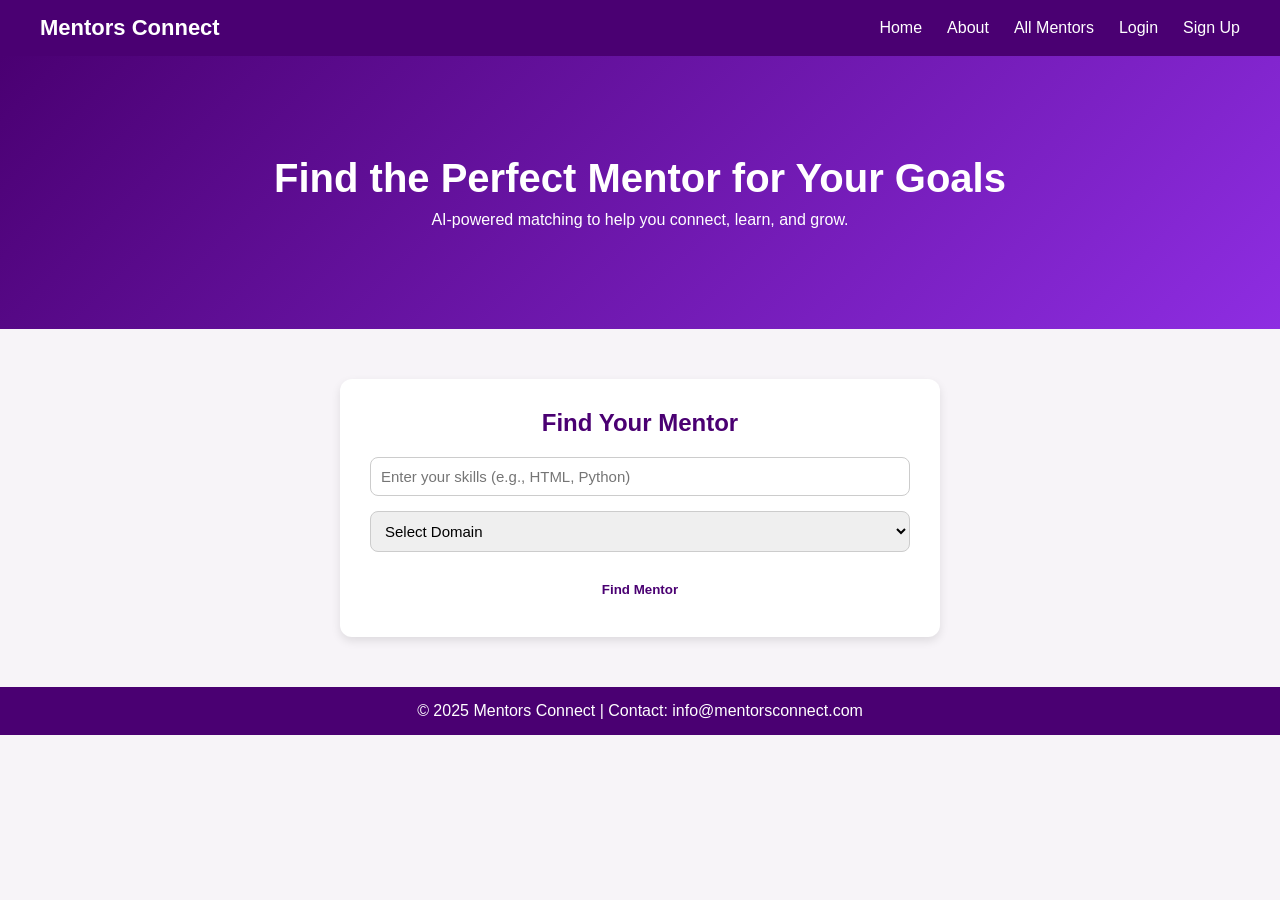
<file: index.html>
<!DOCTYPE html>
<html lang="en">
<head>
  <meta charset="UTF-8" />
  <meta name="viewport" content="width=device-width, initial-scale=1.0" />
  <title>Mentors Connect | Home</title>
  <link rel="stylesheet" href="style.css" />
  <style>
    body {
      font-family: "Poppins", sans-serif;
      margin: 0;
      background-color: #f7f4f8;
    }

    header {
      background-color: #4a0072;
      color: white;
      padding: 15px 40px;
    }

    .navbar {
      display: flex;
      justify-content: space-between;
      align-items: center;
    }

    .navbar .logo {
      font-size: 22px;
      font-weight: 600;
    }

    .nav-links {
      list-style: none;
      display: flex;
      gap: 25px;
    }

    .nav-links a {
      color: white;
      text-decoration: none;
      font-weight: 500;
    }

    .hero {
      text-align: center;
      background: linear-gradient(135deg, #4a0072, #8e2de2);
      color: white;
      padding: 100px 20px;
    }

    .btn {
      background-color: white;
      color: #4a0072;
      border: none;
      border-radius: 8px;
      padding: 10px 20px;
      cursor: pointer;
      font-weight: 600;
    }

    .btn:hover {
      background-color: #f0e6ff;
    }

    .find-mentor-form {
      background-color: #fff;
      border-radius: 12px;
      box-shadow: 0 4px 10px rgba(0, 0, 0, 0.1);
      max-width: 600px;
      margin: 50px auto;
      padding: 30px;
      text-align: center;
    }

    .find-mentor-form h2 {
      color: #4a0072;
      margin-bottom: 20px;
    }

    .form-group {
      display: flex;
      flex-direction: column;
      gap: 15px;
      margin-bottom: 20px;
    }

    input, select {
      padding: 10px;
      border: 1px solid #ccc;
      border-radius: 8px;
      font-size: 15px;
      outline: none;
    }

    input:focus, select:focus {
      border-color: #4a0072;
    }

    footer {
      background-color: #4a0072;
      color: white;
      text-align: center;
      padding: 15px;
      margin-top: 50px;
    }
  </style>
</head>
<body>
  <header>
    <nav class="navbar">
      <h2 class="logo">Mentors Connect</h2>
      <ul class="nav-links">
        <li><a href="index.html" class="active">Home</a></li>
        <li><a href="about.html">About</a></li>
        <li><a href="all mentor.html">All Mentors</a></li>
        <li><a href="login.html">Login</a></li>
        <li><a href="signup.html">Sign Up</a></li>
      </ul>
    </nav>
  </header>

  <section class="hero">
    <h1>Find the Perfect Mentor for Your Goals</h1>
    <p>AI-powered matching to help you connect, learn, and grow.</p>
  </section>

  <section class="find-mentor-form">
    <h2>Find Your Mentor</h2>
    <form id="mentorSearchForm">
      <div class="form-group">
        <input type="text" id="skills" placeholder="Enter your skills (e.g., HTML, Python)" required>
        <select id="domain" required>
          <option value="">Select Domain</option>
          <option value="Web Development">Web Development</option>
          <option value="AI">Artificial Intelligence</option>
          <option value="Data Science">Data Science</option>
          <option value="Cybersecurity">Cybersecurity</option>
          <option value="Machine Learning">Machine Learning</option>
        </select>
      </div>
      <button type="submit" class="btn">Find Mentor</button>
    </form>
  </section>

  <footer>
    <p>© 2025 Mentors Connect | Contact: info@mentorsconnect.com</p>
  </footer>

  <script>
    document.getElementById("mentorSearchForm").addEventListener("submit", function(e) {
      e.preventDefault();

      const skills = document.getElementById("skills").value.trim().toLowerCase();
      const domain = document.getElementById("domain").value.trim().toLowerCase();

      if (!skills || !domain) {
        alert("⚠️ Please enter both skills and domain.");
        return;
      }

    
      localStorage.setItem("searchData", JSON.stringify({ skills, domain }));

      
      window.location.href = "mentors.html";
    });
  </script>
</body>
</html>
</file>
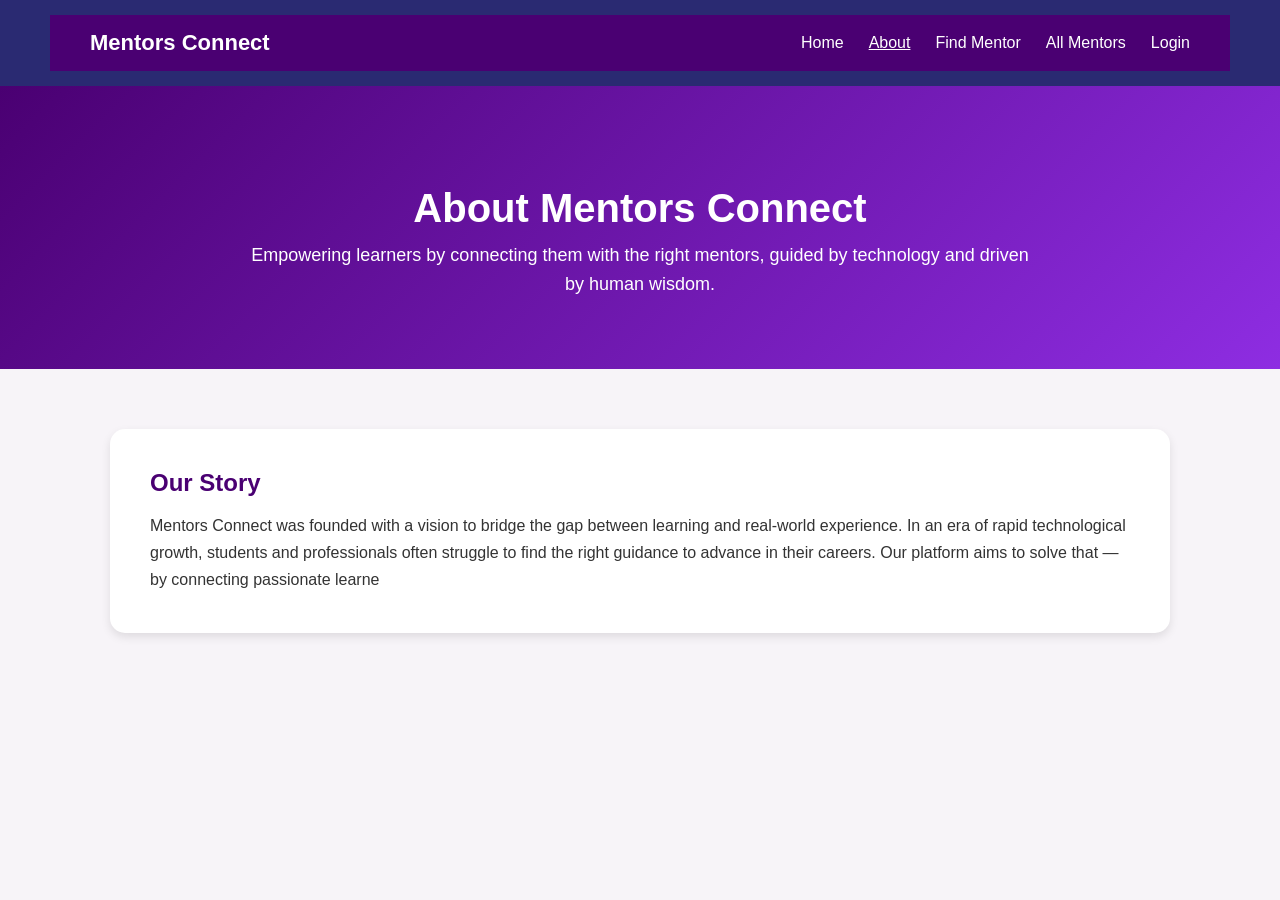
<file: about.html>
<!DOCTYPE html>
<html lang="en">
<head>
  <meta charset="UTF-8" />
  <meta name="viewport" content="width=device-width, initial-scale=1.0" />
  <title>About | Mentors Connect</title>
  <link rel="stylesheet" href="style.css" />
  <style>
    body {
      font-family: "Poppins", sans-serif;
      margin: 0;
      background-color: #f7f4f8;
      color: #333;
    }


    .navbar {
      display: flex;
      justify-content: space-between;
      align-items: center;
      background-color: #4a0072;
      color: white;
      padding: 15px 40px;
    }

    .navbar .logo {
      font-size: 22px;
      font-weight: 600;
    }

    .nav-links {
      list-style: none;
      display: flex;
      gap: 25px;
    }

    .nav-links a {
      color: white;
      text-decoration: none;
      font-weight: 500;
    }

    .nav-links a.active {
      text-decoration: underline;
    }

   
    .about-hero {
      background: linear-gradient(135deg, #4a0072, #8e2de2);
      color: white;
      text-align: center;
      padding: 100px 20px 70px;
    }

    .about-hero h1 {
      font-size: 40px;
      margin-bottom: 10px;
    }

    .about-hero p {
      font-size: 18px;
      max-width: 800px;
      margin: 0 auto;
      line-height: 1.6;
    }

    .about-content {
      max-width: 1100px;
      margin: 60px auto;
      padding: 0 20px;
    }

    .section {
      background-color: white;
      border-radius: 15px;
      box-shadow: 0 4px 10px rgba(0,0,0,0.1);
      padding: 40px;
      margin-bottom: 30px;
      transition: transform 0.3s ease;
    }

    .section:hover {
      transform: translateY(-5px);
    }

    .section h2 {
      color: #4a0072;
      margin-bottom: 15px;
    }

    .section p {
      font-size: 16px;
      line-height: 1.7;
    }

    .info-cards {
      display: grid;
      grid-template-columns: repeat(auto-fit, minmax(280px, 1fr));
      gap: 25px;
      margin-top: 30px;
    }

    .card {
      background-color: #f9f8fc;
      border-left: 6px solid #4a0072;
      border-radius: 10px;
      padding: 20px;
      box-shadow: 0 3px 8px rgba(0,0,0,0.08);
    }

    .card h3 {
      color: #4a0072;
      margin-bottom: 8px;
    }

    .card p {
      font-size: 15px;
      color: #444;
    }

    footer {
      background-color: #4a0072;
      color: white;
      text-align: center;
      padding: 15px;
      margin-top: 50px;
      font-size: 14px;
    }
  </style>
</head>
<body>
  <header>
    <nav class="navbar">
      <h2 class="logo">Mentors Connect</h2>
      <ul class="nav-links">
        <li><a href="index.html">Home</a></li>
        <li><a href="about.html" class="active">About</a></li>
        <li><a href="mentors.html">Find Mentor</a></li>
        <li><a href="all-mentors.html">All Mentors</a></li>
        <li><a href="login.html">Login</a></li>
      </ul>
    </nav>
  </header>

  <section class="about-hero">
    <h1>About Mentors Connect</h1>
    <p>
      Empowering learners by connecting them with the right mentors, guided by technology and driven by human wisdom.
    </p>
  </section>

  <section class="about-content">
    <div class="section">
      <h2>Our Story</h2>
      <p>
        Mentors Connect was founded with a vision to bridge the gap between learning and real-world experience. 
        In an era of rapid technological growth, students and professionals often struggle to find the right guidance to advance in their careers. 
        Our platform aims to solve that — by connecting passionate learne
</file>
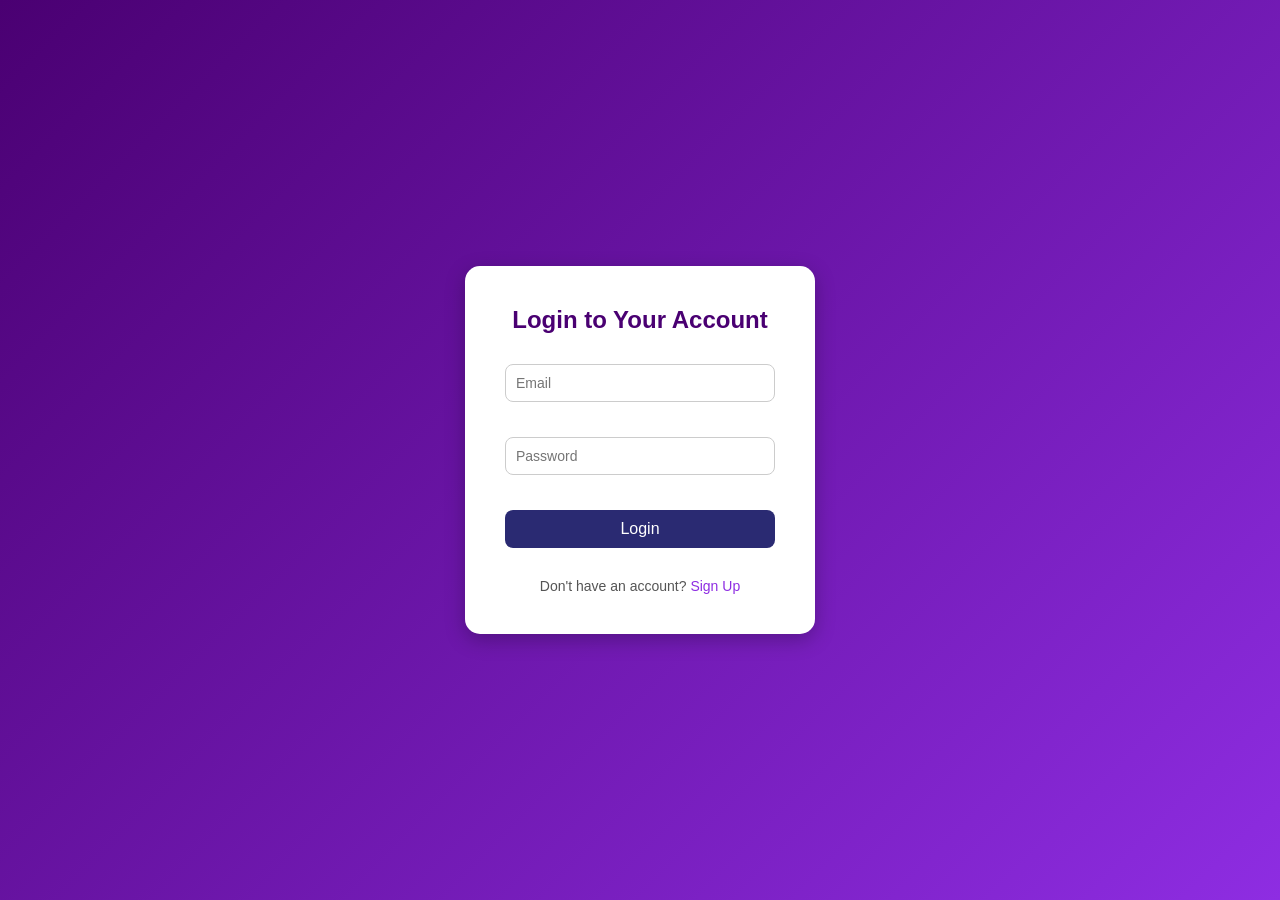
<file: login.html>
<!DOCTYPE html>
<html lang="en">
<head>
  <meta charset="UTF-8">
  <meta name="viewport" content="width=device-width, initial-scale=1.0">
  <title>Mentors Connect - Login</title>
  <link rel="stylesheet" href="style.css">
  <style>
    body {
      font-family: "Poppins", sans-serif;
      background: linear-gradient(135deg, #4a0072, #8e2de2);
      margin: 0;
      padding: 0;
      display: flex;
      justify-content: center;
      align-items: center;
      height: 100vh;
      color: #333;
    }

    .login-container {
      background: #fff;
      border-radius: 15px;
      box-shadow: 0 6px 20px rgba(0,0,0,0.25);
      padding: 40px;
      width: 350px;
      text-align: center;
      animation: fadeIn 0.8s ease;
    }

    @keyframes fadeIn {
      from { opacity: 0; transform: translateY(20px); }
      to { opacity: 1; transform: translateY(0); }
    }

    h2 {
      color: #4a0072;
      margin-bottom: 20px;
      font-weight: 600;
    }

    form {
      display: flex;
      flex-direction: column;
      gap: 15px;
    }

    input {
      padding: 10px;
      border: 1px solid #ccc;
      border-radius: 8px;
      font-size: 14px;
      outline: none;
      transition: all 0.3s;
    }

    input:focus {
      border-color: #8e2de2;
      box-shadow: 0 0 6px rgba(142, 45, 226, 0.3);
    }

    button {
      background: #4a0072;
      color: white;
      padding: 10px;
      border: none;
      border-radius: 8px;
      cursor: pointer;
      font-size: 16px;
      font-weight: 500;
      transition: 0.3s;
    }

    button:hover {
      background: #3500a0;
    }

    .signup-link {
      margin-top: 15px;
      font-size: 14px;
      color: #555;
    }

    .signup-link a {
      color: #8e2de2;
      text-decoration: none;
      font-weight: 500;
    }

    .signup-link a:hover {
      text-decoration: underline;
    }
  </style>
</head>
<body>

  <div class="login-container">
    <h2>Login to Your Account</h2>

    <form onsubmit="return validateLogin(event)">
      <input type="email" id="loginEmail" placeholder="Email" required>
      <input type="password" id="loginPassword" placeholder="Password" required>
      <button type="submit">Login</button>
      <p class="signup-link">Don't have an account? <a href="signup.html">Sign Up</a></p>
    </form>
  </div>

  <script>
    function validateLogin(event) {
      event.preventDefault();

      const email = document.getElementById("loginEmail").value.trim();
      const password = document.getElementById("loginPassword").value.trim();
      const savedUser = JSON.parse(localStorage.getItem("userData"));

      if (!savedUser) {
        alert("⚠️ No account found. Please sign up first.");
        return false;
      }

      if (email === savedUser.email && password === savedUser.password) {
        alert(`✅ Welcome back, ${savedUser.name}!`);
       
        window.location.href = "index.html";
      } else {
        alert("❌ Invalid email or password. Please try again.");
      }

      return false;
    }
  </script>

</body>
</html>
</file>
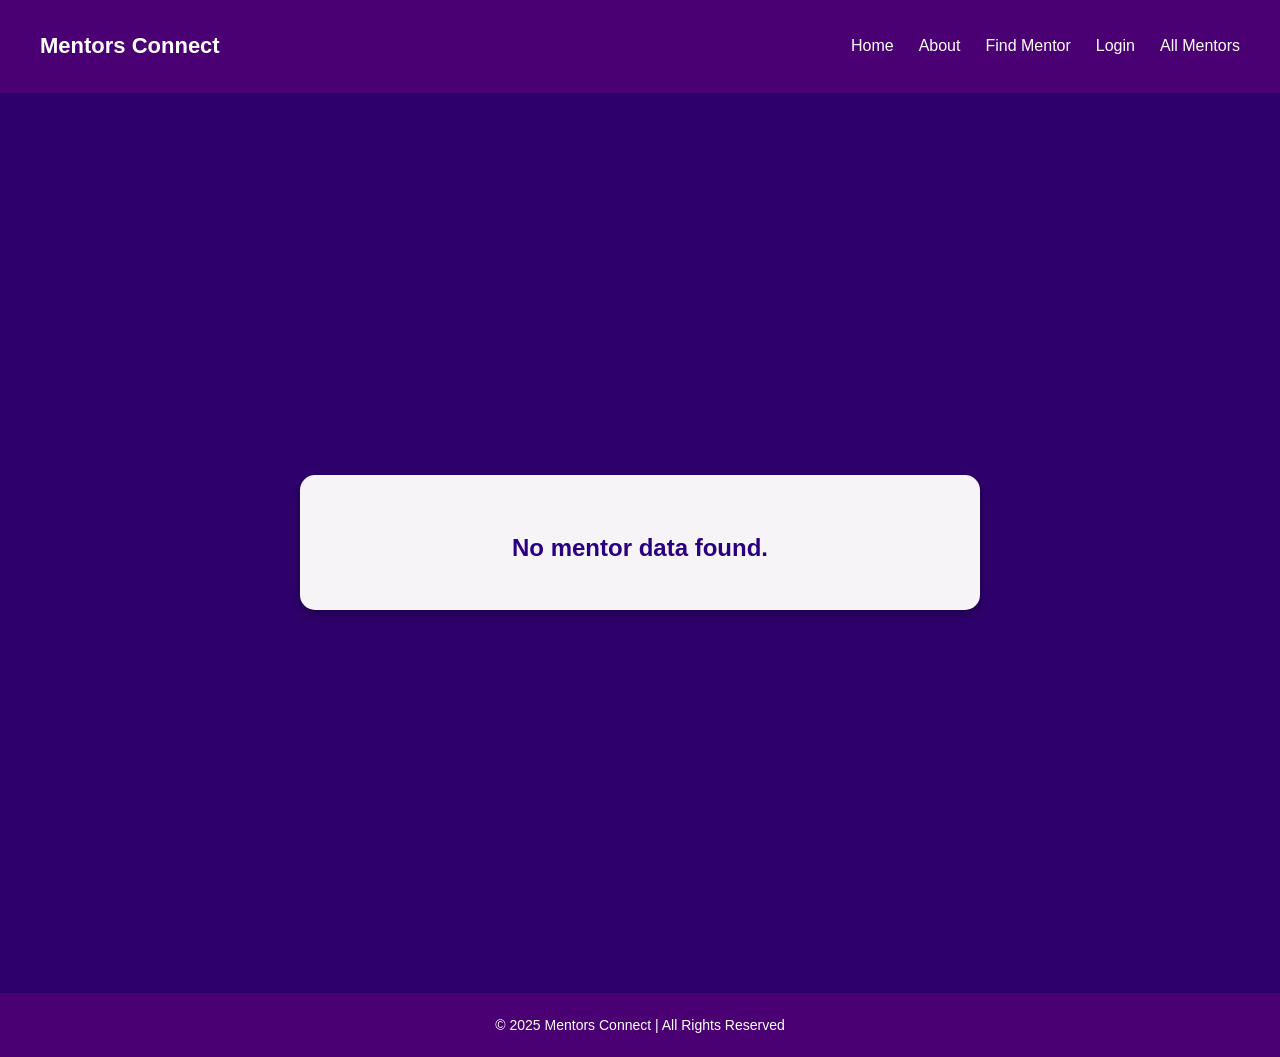
<file: mentor profile.html>
<!DOCTYPE html>
<html lang="en">
<head>
  <meta charset="UTF-8" />
  <meta name="viewport" content="width=device-width, initial-scale=1.0" />
  <title>Mentor Profile | Mentors Connect</title>
  <style>
    body {
      font-family: "Poppins", sans-serif;
      background-color: #2e006c;
      margin: 0;
      color: #333;
    }

  
    .navbar {
      display: flex;
      justify-content: space-between;
      align-items: center;
      background-color: #4a0072;
      color: white;
      padding: 15px 40px;
    }

    .navbar .logo {
      font-size: 22px;
      font-weight: 600;
    }

    .nav-links {
      list-style: none;
      display: flex;
      gap: 25px;
    }

    .nav-links a {
      color: white;
      text-decoration: none;
      font-weight: 500;
    }

    .profile-section {
      display: flex;
      justify-content: center;
      align-items: center;
      padding: 60px 20px;
      min-height: calc(100vh - 120px);
    }

    .profile-card {
      background-color: #f7f4f8;
      border-radius: 15px;
      padding: 40px;
      max-width: 600px;
      width: 90%;
      text-align: center;
      box-shadow: 0 4px 12px rgba(0, 0, 0, 0.3);
      transition: transform 0.3s ease;
    }

    .profile-card:hover {
      transform: translateY(-5px);
    }

    .profile-card img {
      width: 120px;
      height: 120px;
      border-radius: 50%;
      object-fit: cover;
      margin-bottom: 15px;
      border: 3px solid #4a0072;
    }

    .profile-card h2 {
      color: #2a0080;
      margin-bottom: 8px;
    }

    .profile-card h4 {
      color: #4a0072;
      margin-top: 0;
      font-weight: 500;
    }

    .profile-card p {
      font-size: 15px;
      line-height: 1.6;
      color: #333;
    }

    .btn {
      background-color: #4a00e0;
      color: white;
      border: none;
      border-radius: 8px;
      padding: 10px 20px;
      cursor: pointer;
      margin: 10px;
      font-size: 15px;
      transition: background-color 0.3s;
    }

    .btn:hover {
      background-color: #3500a0;
    }

    footer {
      background-color: #4a0072;
      color: white;
      text-align: center;
      padding: 10px;
      font-size: 14px;
    }
  </style>
</head>
<body>
  <header>
    <nav class="navbar">
      <h2 class="logo">Mentors Connect</h2>
      <ul class="nav-links">
        <li><a href="index.html">Home</a></li>
        <li><a href="about.html">About</a></li>
        <li><a href="mentors.html">Find Mentor</a></li>
        <li><a href="login.html">Login</a></li>
        <li><a href="all mentor.html">All Mentors</a></li>

      </ul>
    </nav>
  </header>

  <section class="profile-section">
    <div class="profile-card" id="mentorProfile">
      <h2>Loading mentor details...</h2>
    </div>
  </section>

  <footer>
    <p>© 2025 Mentors Connect | All Rights Reserved</p>
  </footer>

  <script>
   
    const mentor = JSON.parse(localStorage.getItem("selectedMentor"));
    const container = document.getElementById("mentorProfile");

    if (mentor) {
      container.innerHTML = `
        <img src="${mentor.photo}" alt="${mentor.name}">
        <h2>${mentor.name} ${mentor.verified ? "✅" : ""}</h2>
        <h4>${mentor.expertise}</h4>
        <p><strong>Experience:</strong> ${mentor.experience}</p>
        <p>${mentor.description}</p>
        <p><strong>Languages:</strong> ${mentor.languages}</p>
        <button class="btn" onclick="connectMentor()">Connect Now</button>
        <button class="btn" onclick="window.history.back()">← Back</button>
      `;
    } else {
      container.innerHTML = "<h2>No mentor data found.</h2>";
    }

    function connectMentor() {
      alert(`✅ Connection request sent to ${mentor.name}!`);
    }
  </script>
</body>
</html>
</file>
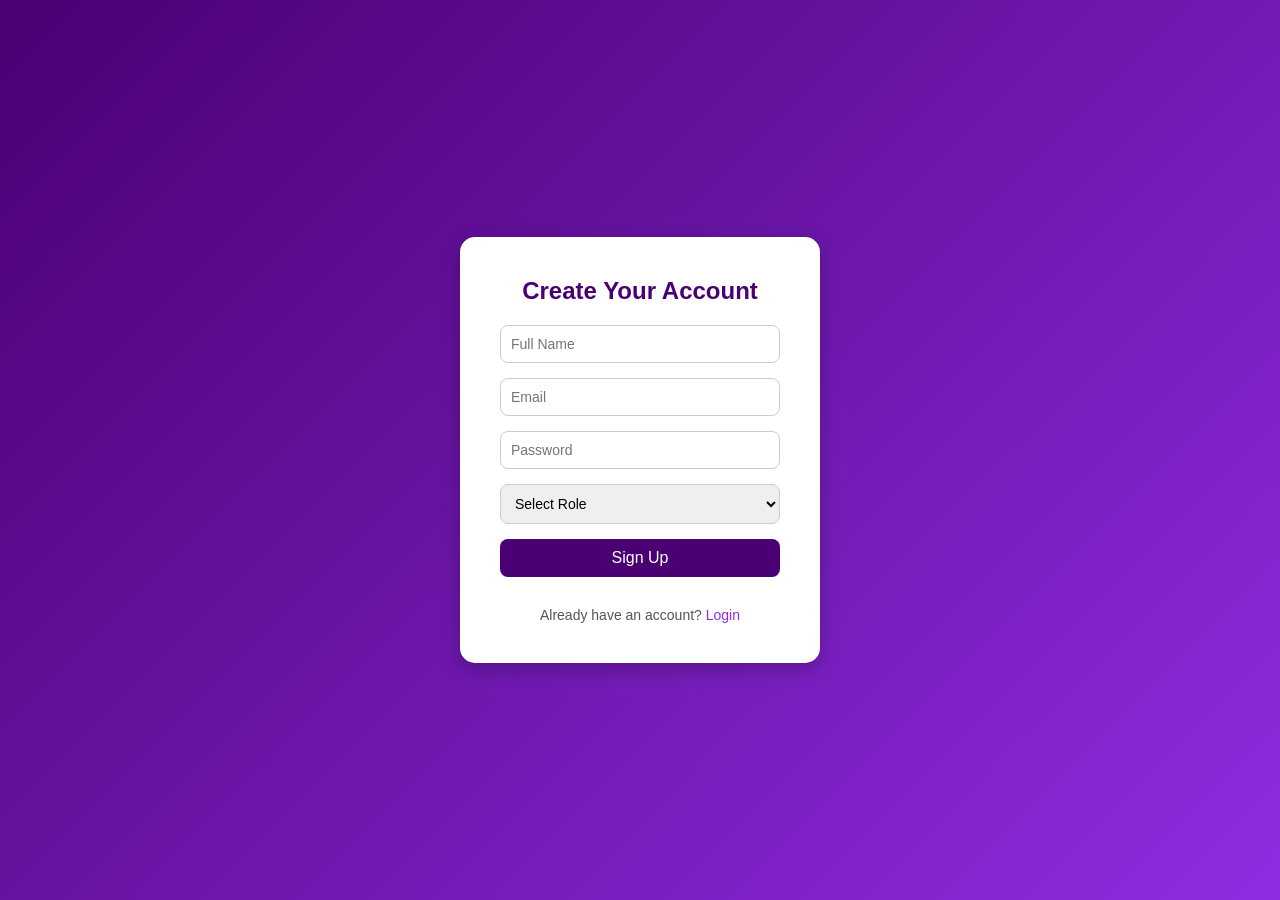
<file: signup.html>
<!DOCTYPE html>
<html lang="en">
<head>
  <meta charset="UTF-8">
  <meta name="viewport" content="width=device-width, initial-scale=1.0">
  <title>Mentors Connect - Sign Up</title>
  <link rel="stylesheet" href="style.css">
  <style>
    body {
      font-family: "Poppins", sans-serif;
      background: linear-gradient(135deg, #4a0072, #8e2de2);
      margin: 0;
      padding: 0;
      display: flex;
      justify-content: center;
      align-items: center;
      height: 100vh;
      color: #333;
    }

    .signup-container {
      background: #fff;
      border-radius: 15px;
      box-shadow: 0 6px 20px rgba(0,0,0,0.25);
      padding: 40px;
      width: 360px;
      text-align: center;
      animation: fadeIn 0.8s ease;
    }

    @keyframes fadeIn {
      from { opacity: 0; transform: translateY(20px); }
      to { opacity: 1; transform: translateY(0); }
    }

    h2 {
      color: #4a0072;
      margin-bottom: 20px;
      font-weight: 600;
    }

    form {
      display: flex;
      flex-direction: column;
      gap: 15px;
    }

    input, select {
      padding: 10px;
      border: 1px solid #ccc;
      border-radius: 8px;
      font-size: 14px;
      outline: none;
      transition: all 0.3s;
    }

    input:focus, select:focus {
      border-color: #8e2de2;
      box-shadow: 0 0 6px rgba(142, 45, 226, 0.3);
    }

    button {
      background: #4a0072;
      color: white;
      padding: 10px;
      border: none;
      border-radius: 8px;
      cursor: pointer;
      font-size: 16px;
      font-weight: 500;
      transition: 0.3s;
    }

    button:hover {
      background: #3500a0;
    }

    .login-link {
      margin-top: 15px;
      font-size: 14px;
      color: #555;
    }

    .login-link a {
      color: #8e2de2;
      text-decoration: none;
      font-weight: 500;
    }

    .login-link a:hover {
      text-decoration: underline;
    }
  </style>
</head>
<body>

  <div class="signup-container">
    <h2>Create Your Account</h2>

    <form onsubmit="return validateSignup(event)">
      <input type="text" id="name" placeholder="Full Name" required>
      <input type="email" id="signupEmail" placeholder="Email" required>
      <input type="password" id="signupPassword" placeholder="Password" required>

      <select id="role" required>
        <option value="">Select Role</option>
        <option value="mentor">Mentor</option>
        <option value="mentee">Mentee</option>
      </select>

      <button type="submit">Sign Up</button>

      <p class="login-link">Already have an account? <a href="login.html">Login</a></p>
    </form>
  </div>

  <script>
    function validateSignup(event) {
      event.preventDefault(); // prevent reload

      const name = document.getElementById("name").value.trim();
      const email = document.getElementById("signupEmail").value.trim();
      const password = document.getElementById("signupPassword").value.trim();
      const role = document.getElementById("role").value;

      if (!name || !email || !password || !role) {
        alert("⚠️ Please fill out all fields.");
        return false;
      }

      // Save user info in localStorage
      const user = { name, email, password, role };
      localStorage.setItem("userData", JSON.stringify(user));

      alert(`✅ Welcome ${name}! You have signed up as a ${role}.`);

      // Redirect to login page
      setTimeout(() => {
        window.location.href = "login.html";
      }, 1000);

      return false;
    }
  </script>

</body>
</html>
</file>
<file: style.css>
* {
  margin: 0;
  padding: 0;
  box-sizing: border-box;
  font-family: "Poppins", sans-serif;
}


header {
  background: #2a2a72;
  color: white;
  padding: 15px 50px;
}

.navbar {
  display: flex;
  justify-content: space-between;
  align-items: center;
}

.nav-links {
  list-style: none;
  display: flex;
  gap: 20px;
}

.nav-links a {
  color: white;
  text-decoration: none;
  transition: 0.3s;
}

.nav-links a:hover,
.active {
  color: #ffd700;
}


.hero {
  text-align: center;
  padding: 100px 20px;
  background: linear-gradient(to right, #2a2a72, #009ffd);
  color: white;
}

.hero h1 {
  font-size: 2.5em;
  margin-bottom: 10px;
}

.hero .btn {
  display: inline-block;
  background: #ffd700;
  color: #2a2a72;
  padding: 10px 25px;
  border-radius: 25px;
  text-decoration: none;
  margin-top: 20px;
  font-weight: bold;
}

.steps {
  text-align: center;
  padding: 50px 20px;
}

.step-container {
  display: flex;
  justify-content: center;
  flex-wrap: wrap;
  gap: 30px;
}

.step {
  background: #f8f9fa;
  padding: 20px;
  border-radius: 10px;
  width: 250px;
  box-shadow: 0 3px 8px rgba(0, 0, 0, 0.1);
}


.testimonials {
  background: #eaf2ff;
  padding: 50px 20px;
  text-align: center;
}

.testimonial {
  margin: 20px auto;
  width: 80%;
  max-width: 500px;
  background: white;
  padding: 20px;
  border-radius: 10px;
}


.about {
  padding: 50px;
  line-height: 1.6;
  color: #333;
}


.find-mentor {
  padding: 50px;
  text-align: center;
}

#searchInput {
  padding: 10px;
  width: 60%;
  margin: 20px 0;
  border: 2px solid #2a2a72;
  border-radius: 8px;
}

.mentor-list {
  display: flex;
  justify-content: center;
  flex-wrap: wrap;
  gap: 30px;
}

.mentor-card {
  background: #fff;
  border-radius: 10px;
  padding: 20px;
  width: 220px;
  box-shadow: 0 3px 8px rgba(0, 0, 0, 0.1);
  transition: transform 0.3s;
}

.mentor-card:hover {
  transform: translateY(-5px);
}

.mentor-card img {
  border-radius: 50%;
  margin-bottom: 10px;
}

.mentor-card button {
  background: #2a2a72;
  color: white;
  padding: 8px 15px;
  border: none;
  border-radius: 8px;
  cursor: pointer;
}

footer {
  text-align: center;
  background: #2a2a72;
  color: white;
  padding: 15px;
  margin-top: 50px;
}

.login-page {
  display: flex;
  justify-content: center;
  align-items: center;
  height: 80vh;
  background: linear-gradient(to right, #2a2a72, #009ffd);
}

.login-container {
  background: #fff;
  padding: 40px 60px;
  border-radius: 15px;
  box-shadow: 0 4px 12px rgba(0, 0, 0, 0.2);
  text-align: center;
  width: 320px;
}

.login-container h1 {
  color: #2a2a72;
  margin-bottom: 10px;
}

.login-container input {
  width: 100%;
  margin: 10px 0;
  padding: 10px;
  border-radius: 8px;
  border: 1px solid #ccc;
}

.login-container button {
  width: 100%;
  background: #2a2a72;
  color: white;
  padding: 10px;
  border: none;
  border-radius: 8px;
  cursor: pointer;
  margin-top: 10px;
  transition: 0.3s;
}

.login-container button:hover {
  background: #009ffd;
}

.signup-text {
  margin-top: 10px;
}


.profile-section {
  display: flex;
  justify-content: center;
  align-items: center;
  padding: 60px 20px;
  background: #f8f9fa;
}

.profile-card {
  background: white;
  padding: 40px;
  border-radius: 15px;
  text-align: center;
  max-width: 400px;
  box-shadow: 0 3px 10px rgba(0, 0, 0, 0.1);
}

.profile-card img {
  border-radius: 50%;
  margin-bottom: 15px;
}

.profile-card h2 {
  color: #2a2a72;
}

.profile-card p {
  margin: 10px 0;
}

.connect-btn {
  background: #009ffd;
  color: white;
  padding: 10px 20px;
  border-radius: 8px;
  border: none;
  margin-right: 10px;
  cursor: pointer;
}

.back-btn {
  background: #2a2a72;
  color: white;
  padding: 10px 20px;
  border-radius: 8px;
  border: none;
  cursor: pointer;
}

.connect-btn:hover,
.back-btn:hover {
  opacity: 0.9;
}
</file>
